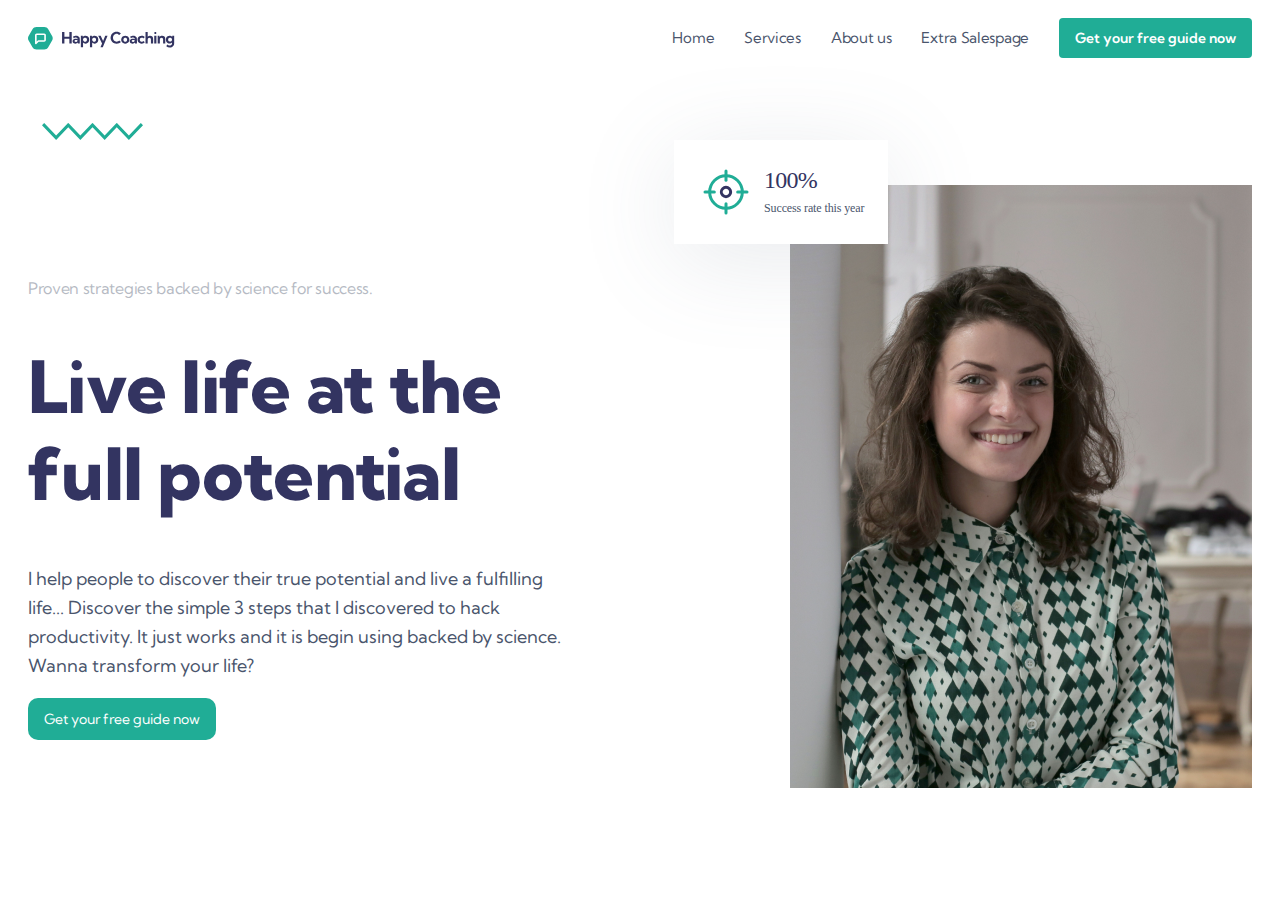
<file: index.html>
<!DOCTYPE html>
<html lang="en">
<head>
    <meta charset="UTF-8">
    <meta name="viewport" content="width=device-width, initial-scale=1.0">
    <link rel="stylesheet" href="css/style.css">
    <link rel="stylesheet" href="css/reset.css">
    <link rel="shortcut icon" href="img/favicon.ico" type="image/x-icon">
    <link rel="preconnect" href="https://fonts.googleapis.com">
    <link rel="preconnect" href="https://fonts.gstatic.com" crossorigin>
    <link href="https://fonts.googleapis.com/css2?family=Kumbh+Sans:wght@400;700;800&family=Merienda:wght@400;700&display=swap" rel="stylesheet">
    <link href="https://db.onlinewebfonts.com/c/35e06493aed2f14d19a0b8d735c06b62?family=AvertaStd-Black" rel="stylesheet">
    <title>Happy Coaching</title>
</head>
<body>
    <div class="wrapper">
        <header class="header">
            <div class="header__container">
                <a href="#"><img src="img/Logo.svg" alt="Logo" class="header__logo"></a>
                <a href="#" class="header__logo-2">HC</a>
                <div class="header__menu-burger">
                    <span class="burger-menu-span"></span>
                </div>                  
                <nav class="header__menu menu">
                    <ul class="menu__list">
                        <li class="menu__item">
                            <a href="#" class="menu__link">Home</a>
                        </li>
                        <li class="menu__item">
                            <a href="#" class="menu__link">Services</a>
                        </li>
                        <li class="menu__item">
                            <a href="#" class="menu__link">About us</a>
                        </li>
                        <li class="menu__item">
                            <a href="#" class="menu__link">Extra Salespage</a>
                        </li>
                        <li>
                            <button class="header__button">Get your free guide now</button>
                        </li>
                    </ul>
                </nav>
            </div>
        </header>
        <main class="page">
            <img src="img/zigzag.svg" alt="" class="page__zigzag">
            <div class="page__container">
                <div class="page__block-one">
                    <div class="block-one__part-one">
                        <div class="block-one__subtitle">Proven strategies backed by science for success.</div>
                        <h1 class="block-one__title">Live life at the full potential</h1>
                        <p class="block-one__description">I help people to discover their true potential and live a fulfilling life...
                            Discover the simple 3 steps that I discovered to hack productivity. It just works and it is begin using backed by science. Wanna transform your life?</p>
                        <button class="block-one__freeguide">Get your free guide now</button>
                    </div>
                    <div class="block-one__part-two"><div class="part-two__rate"><img src="img/protection-target 1.svg" class="rate__icon">
                        <div class="rate__descr"><span class="rate__percent" style="display: block;">100%</span><div class="rate__text">Success rate this year</div></div></img></div>
                        
                        <img src="img/girl.png" alt="" class="part-two__img"></div>
                </div>
            </div>
        </main>
        <footer class="footer">
             <div class="footer__container"></div>
        </footer>
    </div>
    <script src="js/burger.js"></script>
</body>
</html>
</file>
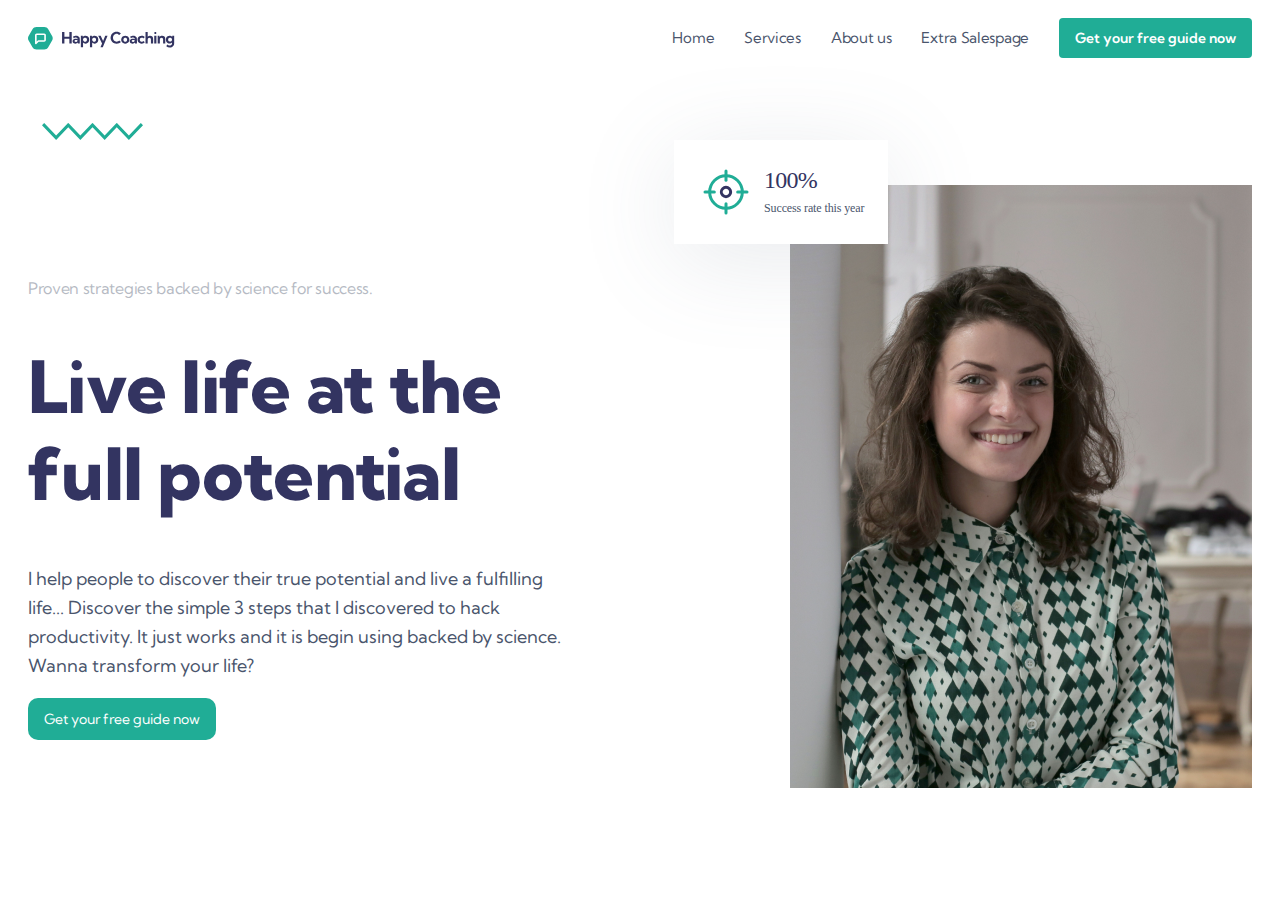
<file: homepage.html>
<!DOCTYPE html>
<html lang="en">
<head>
    <meta charset="UTF-8">
    <meta name="viewport" content="width=device-width, initial-scale=1.0">
    <link rel="stylesheet" href="css/style.css">
    <link rel="stylesheet" href="css/reset.css">
    <link rel="shortcut icon" href="img/favicon.ico" type="image/x-icon">
    <link rel="preconnect" href="https://fonts.googleapis.com">
    <link rel="preconnect" href="https://fonts.gstatic.com" crossorigin>
    <link href="https://fonts.googleapis.com/css2?family=Kumbh+Sans:wght@400;700;800&family=Merienda:wght@400;700&display=swap" rel="stylesheet">
    <link href="https://db.onlinewebfonts.com/c/35e06493aed2f14d19a0b8d735c06b62?family=AvertaStd-Black" rel="stylesheet">
    <title>Happy Coaching</title>
</head>
<body>
    <div class="wrapper">
        <header class="header">
            <div class="header__container">
                <a href="#"><img src="img/Logo.svg" alt="Logo" class="header__logo"></a>
                <a href="#" class="header__logo-2">HC</a>
                <div class="header__menu-burger">
                    <span class="burger-menu-span"></span>
                </div>                  
                <nav class="header__menu menu">
                    <ul class="menu__list">
                        <li class="menu__item">
                            <a href="#" class="menu__link">Home</a>
                        </li>
                        <li class="menu__item">
                            <a href="#" class="menu__link">Services</a>
                        </li>
                        <li class="menu__item">
                            <a href="#" class="menu__link">About us</a>
                        </li>
                        <li class="menu__item">
                            <a href="#" class="menu__link">Extra Salespage</a>
                        </li>
                        <li>
                            <button class="header__button">Get your free guide now</button>
                        </li>
                    </ul>
                </nav>
            </div>
        </header>
        <main class="page">
            <img src="img/zigzag.svg" alt="" class="page__zigzag">
            <div class="page__container">
                <div class="page__block-one">
                    <div class="block-one__part-one">
                        <div class="block-one__subtitle">Proven strategies backed by science for success.</div>
                        <h1 class="block-one__title">Live life at the full potential</h1>
                        <p class="block-one__description">I help people to discover their true potential and live a fulfilling life...
                            Discover the simple 3 steps that I discovered to hack productivity. It just works and it is begin using backed by science. Wanna transform your life?</p>
                        <button class="block-one__freeguide">Get your free guide now</button>
                    </div>
                    <div class="block-one__part-two"><div class="part-two__rate"><img src="img/protection-target 1.svg" class="rate__icon">
                        <div class="rate__descr"><span class="rate__percent" style="display: block;">100%</span><div class="rate__text">Success rate this year</div></div></img></div>
                        
                        <img src="img/girl.png" alt="" class="part-two__img"></div>
                </div>
            </div>
        </main>
        <footer class="footer">
             <div class="footer__container"></div>
        </footer>
    </div>
    <script src="js/burger.js"></script>
</body>
</html>
</file>
<file: css/style.css>
@import url(https://db.onlinewebfonts.com/c/35e06493aed2f14d19a0b8d735c06b62?family=AvertaStd-Black);
[class*=__container] {
  max-width: 1480px;
  margin: 0 auto;
  padding: 0 20px;
}

.header {
  position: sticky;
  top: 0;
}

.header__logo-2 {
  display: none;
  color: #333461;
  font-family: Kumbh Sans;
  font-size: 28px;
  font-style: normal;
  font-weight: 800;
  line-height: 56px; /* 116.667% */
  letter-spacing: -0.48px;
}

.header__container {
  display: flex;
  justify-content: space-between;
  height: 60px;
  align-items: center;
}
.header__container .menu__list {
  display: flex;
  align-items: center;
  column-gap: 30px;
  flex-wrap: wrap;
}
.header__container .menu__list .header__menu {
  display: flex;
  flex-direction: row;
}
.header__container .header__button {
  display: inline-flex;
  padding: 11px 16px;
  flex-direction: column;
  justify-content: center;
  align-items: center;
  gap: 10px;
  border: none;
  border-radius: 4px;
  background: #20AD96;
  color: #FFF;
  text-align: right;
  font-family: Kumbh Sans;
  font-size: 14px;
  font-style: normal;
  font-weight: 600;
  line-height: 130%; /* 18.2px */
}
.header__container .menu__link {
  color: var(--gray-800, #4A556C);
  text-align: right;
  font-family: Kumbh Sans;
  font-size: 15px;
  font-style: normal;
  font-weight: 400;
  line-height: 24px; /* 160% */
  letter-spacing: -0.3px;
}

.wrapper {
  font-family: "Kumbh Sans", sans-serif;
  min-height: 100%;
  display: flex;
  flex-direction: column;
  overflow: hidden;
}

.page .page__zigzag {
  margin-top: 55px;
  margin-left: 34px;
}
.page .page__block-one {
  display: flex;
}
.page .block-one__part-one {
  margin-top: 140px;
}
.page .block-one__subtitle {
  color: var(--gray-800, #4A556C);
  font-family: Kumbh Sans;
  font-size: 16px;
  font-style: normal;
  font-weight: 400;
  letter-spacing: -0.32px;
  opacity: 0.4;
  margin-bottom: 0;
}
.page .block-one__title {
  max-width: 520px;
  color: #333461;
  font-family: Kumbh Sans;
  font-size: 72px;
  font-style: normal;
  font-weight: 800;
  line-height: 120%; /* 86.4px */
  letter-spacing: -0.72px;
}
.page .block-one__description {
  max-width: 545px;
  color: #4A556C;
  font-family: Kumbh Sans;
  font-size: 18px;
  font-style: normal;
  font-weight: 400;
  line-height: 160%; /* 28.8px */
}
.page .block-one__freeguide {
  display: flex;
  max-width: 250px;
  padding: 9px 16px;
  justify-content: center;
  align-items: center;
  gap: 10px;
  border: none;
  border-radius: 10px;
  background: #20AD96;
  color: var(--White, #FFF);
  font-family: Kumbh Sans;
  font-size: 14px;
  font-style: normal;
  font-weight: 400;
  line-height: 24px; /* 171.429% */
}
.page .block-one__part-two {
  height: 648px;
  margin-left: auto;
}
.page .part-two__rate {
  display: flex;
  position: absolute;
  max-width: 237px;
  height: 104px;
  padding: 24px;
  flex-direction: row;
  align-items: flex-start;
  gap: 10px;
  background: #FFF;
  box-shadow: 0px 16px 96px 0px rgba(111, 124, 144, 0.16);
}
.page .rate__descr {
  margin: 0;
}
.page .rate__percent {
  color: #333461;
  font-family: AvertaStd-Black;
  font-size: 24px;
  font-style: normal;
  font-weight: 400;
  line-height: 32px; /* 133.333% */
  letter-spacing: -0.72px;
}
.page .rate__text {
  color: #4A556C;
  text-align: center;
  font-family: AvertaStd-Regular;
  font-size: 12px;
  font-style: normal;
  font-weight: 400;
  line-height: 24px; /* 200% */
  letter-spacing: -0.12px;
}
.page .part-two__img {
  margin-left: 116px;
  margin-top: 45px;
}

@media screen and (min-width: 1600px) {
  [class*=__container] {
    max-width: 1400px;
    margin: 0 auto;
    padding: 0 20px;
  }
  .header__container .block-one__part-two {
    padding-left: 200px;
  }
}
@media screen and (max-width: 1480px) {
  .page__block-one {
    margin: 0 auto;
  }
}
@media screen and (max-width: 1200px) {
  .page__block-one {
    flex-direction: column;
  }
  .block-one__part-one {
    margin-top: 140px;
    margin: 0 auto;
  }
  .block-one__part-one .block-one__subtitle {
    text-align: center;
    font-size: 29px;
    color: var(--gray-800, #4A556C);
    font-family: Kumbh Sans;
    font-style: normal;
    font-weight: 400;
    letter-spacing: -0.32px;
    opacity: 0.4;
    margin-bottom: 0;
    color: #333461;
    word-wrap: break-word;
  }
  .block-one__part-one .block-one__title {
    margin: 15px auto;
    color: #333461;
    font-family: Kumbh Sans;
    font-size: 65px;
    line-height: 100%;
    flex-wrap: wrap;
  }
  .block-one__part-one .block-one__description {
    margin: 0 auto;
    text-align: center;
    color: #4A556C;
    font-family: Kumbh Sans;
    font-size: 25px;
    font-style: normal;
    font-weight: 400;
    line-height: 160%; /* 28.8px */
    font-size: 25px;
    width: 500px;
    margin-bottom: 25px;
  }
  .block-one__part-one .block-one__freeguide {
    display: flex;
    width: 250px;
    padding: 9px 16px;
    justify-content: center;
    margin: 0 auto;
    align-items: center;
    gap: 10px;
    border: none;
    border-radius: 10px;
    background: #20AD96;
    color: var(--White, #FFF);
    font-family: Kumbh Sans;
    font-size: 14px;
    font-style: normal;
    font-weight: 400;
    line-height: 24px; /* 171.429% */
  }
  .block-one__part-two {
    margin-top: 140px;
    height: 100%;
    margin: 0 auto;
    position: relative;
  }
}
@media screen and (max-width: 998px) {
  [class*=__container] {
    max-width: 1000px;
    margin: 0 auto;
    padding: 0 20px;
  }
  .header__container {
    display: flex;
  }
  .burger-menu-span, .burger-menu-span::before, .burger-menu-span::after {
    display: block;
    position: relative;
    width: 50px;
    height: 3px;
    background-color: #000000;
    -webkit-transition: 0.4s;
    -moz-transition: 0.4s;
    -o-transition: 0.4s;
    transition: 0.4s;
    z-index: 3;
  }
  .burger-menu-span {
    transition: none;
  }
  .burger-menu-span::before {
    content: "";
    top: 15px;
  }
  .burger-menu-span::after {
    content: "";
    top: 15px;
  }
  .burger-menu-span::after {
    content: "";
    top: -15px;
  }
  .burger-menu-span.active {
    background-color: transparent;
  }
  .burger-menu-span.active::before {
    top: 0;
    transform: rotate(45deg);
  }
  .burger-menu-span.active::after {
    top: 0;
    transform: rotate(-45deg);
  }
  .header__menu {
    display: none;
  }
  .header__menu.active {
    display: flex;
    flex-direction: column;
    position: fixed;
    top: 0;
    left: 0;
    width: 100%;
    height: fit-content;
    padding: 15px;
    background: #FFEFBA;
    transition: transform 2s;
  }
  .menu__list.active {
    margin-top: 45px;
    flex-direction: column;
    row-gap: 25px;
  }
  .header__logo.active {
    display: none;
  }
  .header__container .menu__link {
    font-size: 50px;
  }
  .header__container .menu__list {
    row-gap: 80px;
    padding-left: 0;
  }
  .header__logo {
    width: 200%;
    height: 200%;
  }
  .page__block-one {
    flex-direction: column;
  }
  .block-one__part-one {
    z-index: -1;
    margin-top: 140px;
    margin: 0 auto;
    width: 100%;
  }
  .block-one__part-one .block-one__subtitle {
    text-align: center;
    font-size: 29px;
    color: var(--gray-800, #4A556C);
    font-family: Kumbh Sans;
    font-style: normal;
    font-weight: 400;
    letter-spacing: -0.32px;
    opacity: 0.4;
    margin-bottom: 0;
    color: #333461;
    position: sticky;
  }
  .block-one__part-one .block-one__title {
    margin: 15px auto;
    color: #333461;
    font-family: Kumbh Sans;
    font-size: 72px;
    font-style: normal;
    font-weight: 600;
    line-height: 100%;
    letter-spacing: -0.72px;
  }
  .block-one__part-one .block-one__description {
    margin: 0 auto;
    text-align: center;
    color: #4A556C;
    font-family: Kumbh Sans;
    font-size: 18px;
    font-style: normal;
    font-weight: 400;
    line-height: 160%; /* 28.8px */
    font-size: 25px;
    width: 500px;
    margin-bottom: 25px;
  }
  .block-one__part-one .block-one__freeguide {
    display: flex;
    width: 250px;
    padding: 9px 16px;
    justify-content: center;
    margin: 0 auto;
    align-items: center;
    gap: 10px;
    border: none;
    border-radius: 10px;
    background: #20AD96;
    color: var(--White, #FFF);
    font-family: Kumbh Sans;
    font-size: 14px;
    font-style: normal;
    font-weight: 400;
    line-height: 24px; /* 171.429% */
  }
  .block-one__part-two {
    margin-top: 140px;
    margin: 0 auto;
    height: 100%;
    z-index: -1;
  }
  .header__logo {
    display: block;
  }
}
@media screen and (max-width: 768px) {
  .part-two__img {
    margin: 0 auto;
  }
  .header__container {
    display: flex;
  }
  .burger-menu-span, .burger-menu-span::before, .burger-menu-span::after {
    display: block;
    position: relative;
    width: 50px;
    height: 3px;
    background-color: #000000;
    -webkit-transition: 0.4s;
    -moz-transition: 0.4s;
    -o-transition: 0.4s;
    transition: 0.4s;
  }
  .burger-menu-span {
    transition: none;
  }
  .burger-menu-span::before {
    content: "";
    top: 15px;
  }
  .burger-menu-span::after {
    content: "";
    top: 15px;
  }
  .burger-menu-span::after {
    content: "";
    top: -15px;
  }
  .burger-menu-span.active {
    background-color: transparent;
  }
  .burger-menu-span.active::before {
    top: 0;
    transform: rotate(45deg);
  }
  .burger-menu-span.active::after {
    top: 0;
    transform: rotate(-45deg);
  }
}
@media screen and (max-width: 576px) {
  [class*=__container] {
    max-width: 350px;
    margin: 0 auto;
    padding: 0 20px;
  }
  .header__container .menu__list {
    margin-left: 0;
  }
  .header__container .menu__link {
    font-size: 30px;
  }
  .header__container {
    max-width: 550px;
    display: flex;
    justify-content: space-between;
  }
  .header__menu-burger {
    z-index: 2;
  }
  .burger-menu-span, .burger-menu-span::before, .burger-menu-span::after {
    display: block;
    position: relative;
    width: 50px;
    height: 3px;
    background-color: #000000;
    -webkit-transition: 0.4s;
    -moz-transition: 0.4s;
    -o-transition: 0.4s;
    transition: 0.4s;
  }
  .burger-menu-span {
    transition: none;
  }
  .burger-menu-span::before {
    content: "";
    top: 15px;
  }
  .burger-menu-span::after {
    content: "";
    top: 15px;
  }
  .burger-menu-span::after {
    content: "";
    top: -15px;
  }
  .burger-menu-span.active {
    background-color: transparent;
  }
  .burger-menu-span.active::before {
    top: 0;
    transform: rotate(45deg);
  }
  .burger-menu-span.active::after {
    top: 0;
    transform: rotate(-45deg);
  }
  .header__logo {
    display: none;
  }
  .header__logo-2 {
    display: block;
    position: absolute;
  }
  .block-one__part-one {
    margin-top: 140px;
    margin: 0 auto;
  }
  .block-one__part-one .block-one__subtitle {
    text-align: center;
    font-size: 29px;
    color: var(--gray-800, #4A556C);
    font-family: Kumbh Sans;
    font-style: normal;
    font-weight: 400;
    letter-spacing: -0.32px;
    opacity: 0.4;
    margin-bottom: 0;
    color: #333461;
    word-wrap: break-word;
  }
  .block-one__part-one .block-one__title {
    max-width: 250px;
    margin: 15px auto;
    color: #333461;
    font-family: Kumbh Sans;
    font-size: 40px;
    text-wrap: wrap;
    line-height: 100%;
    text-align: center;
  }
  .block-one__part-one .block-one__description {
    color: #4A556C;
    font-family: Kumbh Sans;
    font-size: 9px;
    font-style: normal;
    font-weight: 200;
    font-size: 25px;
    max-width: 250px;
    margin-bottom: 25px;
  }
  .block-one__part-one .block-one__freeguide {
    display: flex;
    width: 250px;
    padding: 9px 16px;
    justify-content: center;
    margin: 0 auto;
    align-items: center;
    gap: 10px;
    border: none;
    border-radius: 10px;
    background: #20AD96;
    color: var(--White, #FFF);
    font-family: Kumbh Sans;
    font-size: 14px;
    font-style: normal;
    font-weight: 400;
    line-height: 24px; /* 171.429% */
  }
  .page .block-one__part-two {
    height: 500px;
    margin: 0 auto;
  }
  .block-one__part-two {
    max-width: 300px;
    display: flex;
    justify-content: center;
    flex-direction: column;
    margin-bottom: 80px;
  }
  .block-one__part-two .part-two__img {
    width: 250px;
    height: 350px;
    margin: 0 auto;
  }
  .block-one__part-two .part-two__rate {
    width: 125px;
    position: relative;
  }
}

/*# sourceMappingURL=style.css.map */
</file>
